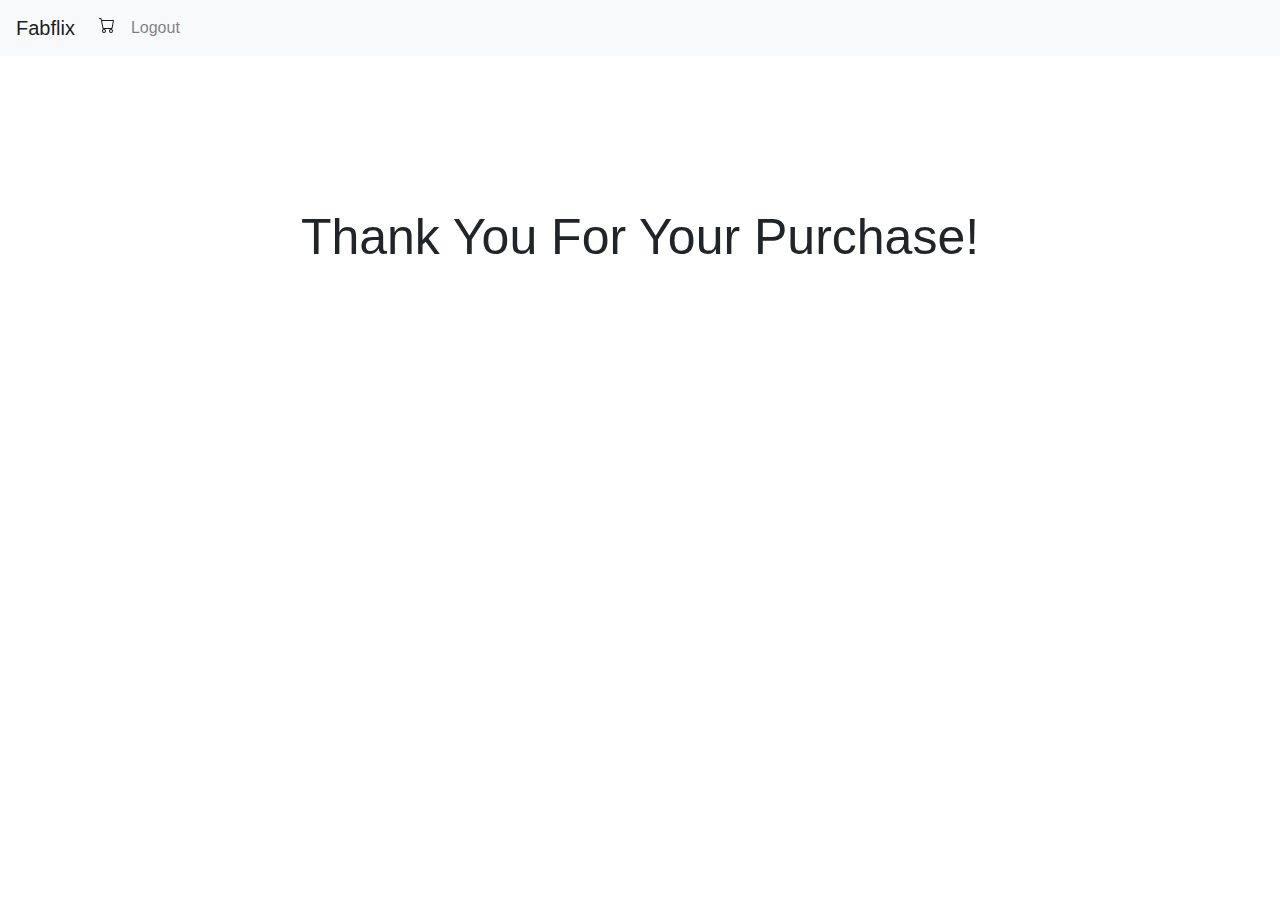
<file: WebContent/confirmation.html>
<!DOCTYPE html>
<html lang="en">
<head>
    <!-- Required meta tags -->
    <meta charset="utf-8">
    <meta name="viewport"
          content="width=device-width, initial-scale=1, shrink-to-fit=no">
    <meta http-equiv="Content-Type" content="text/html; charset=utf-8">

    <!-- Bootstrap CSS -->
    <link rel="stylesheet" href="https://maxcdn.bootstrapcdn.com/bootstrap/4.0.0/css/bootstrap.min.css"
          integrity="sha384-Gn5384xqQ1aoWXA+058RXPxPg6fy4IWvTNh0E263XmFcJlSAwiGgFAW/dAiS6JXm" crossorigin="anonymous">
    <link rel="stylesheet" href="main.css">
    <link rel="stylesheet" href="confirmation.css">
    <title>Payment</title>
</head>
<body>
<nav class="navbar navbar-expand-lg navbar-light bg-light">
    <a class="navbar-brand" href="index.html">Fabflix</a>
    <button class="navbar-toggler" type="button" data-toggle="collapse" data-target="#navbarNavAltMarkup" aria-controls="navbarNavAltMarkup" aria-expanded="false" aria-label="Toggle navigation">
        <span class="navbar-toggler-icon"></span>
    </button>
    <div class="collapse navbar-collapse" id="navbarNavAltMarkup">
        <div class="navbar-nav">
            <a class="nav-item nav-link active" href="shopping-cart.html">
                <svg xmlns="http://www.w3.org/2000/svg" width="16" height="16" fill="currentColor" class="bi bi-cart" viewBox="0 0 16 16">
                    <path d="M0 1.5A.5.5 0 0 1 .5 1H2a.5.5 0 0 1 .485.379L2.89 3H14.5a.5.5 0 0 1 .491.592l-1.5 8A.5.5 0 0 1 13 12H4a.5.5 0 0 1-.491-.408L2.01 3.607 1.61 2H.5a.5.5 0 0 1-.5-.5zM3.102 4l1.313 7h8.17l1.313-7H3.102zM5 12a2 2 0 1 0 0 4 2 2 0 0 0 0-4zm7 0a2 2 0 1 0 0 4 2 2 0 0 0 0-4zm-7 1a1 1 0 1 1 0 2 1 1 0 0 1 0-2zm7 0a1 1 0 1 1 0 2 1 1 0 0 1 0-2z"/>
                </svg>
                <span class="sr-only">(current)</span>
            </a>
            <a class="nav-item nav-link" id="logout-button">Logout</a>
        </div>
    </div>
</nav>
<div>
    <div id="confirmation-message">Thank You For Your Purchase!</div>
</div>
<!-- Load jQuery and Bootstrap JS -->
<script src="https://ajax.googleapis.com/ajax/libs/jquery/3.2.1/jquery.min.js"></script>
<script src="https://cdnjs.cloudflare.com/ajax/libs/popper.js/1.12.9/umd/popper.min.js"></script>
<script src="https://maxcdn.bootstrapcdn.com/bootstrap/4.0.0/js/bootstrap.min.js"></script>

<!-- Load our own JS file -->
<!-- The path is relative to login.html, since these two files are in the same directory -->
<!-- Note the url does not contain a "/" in the beginning, which means the url is relative to current path
     otherwise the url is relative to the root path-->
<script src="confirmation.js"></script>
</body>
</html>
</file>
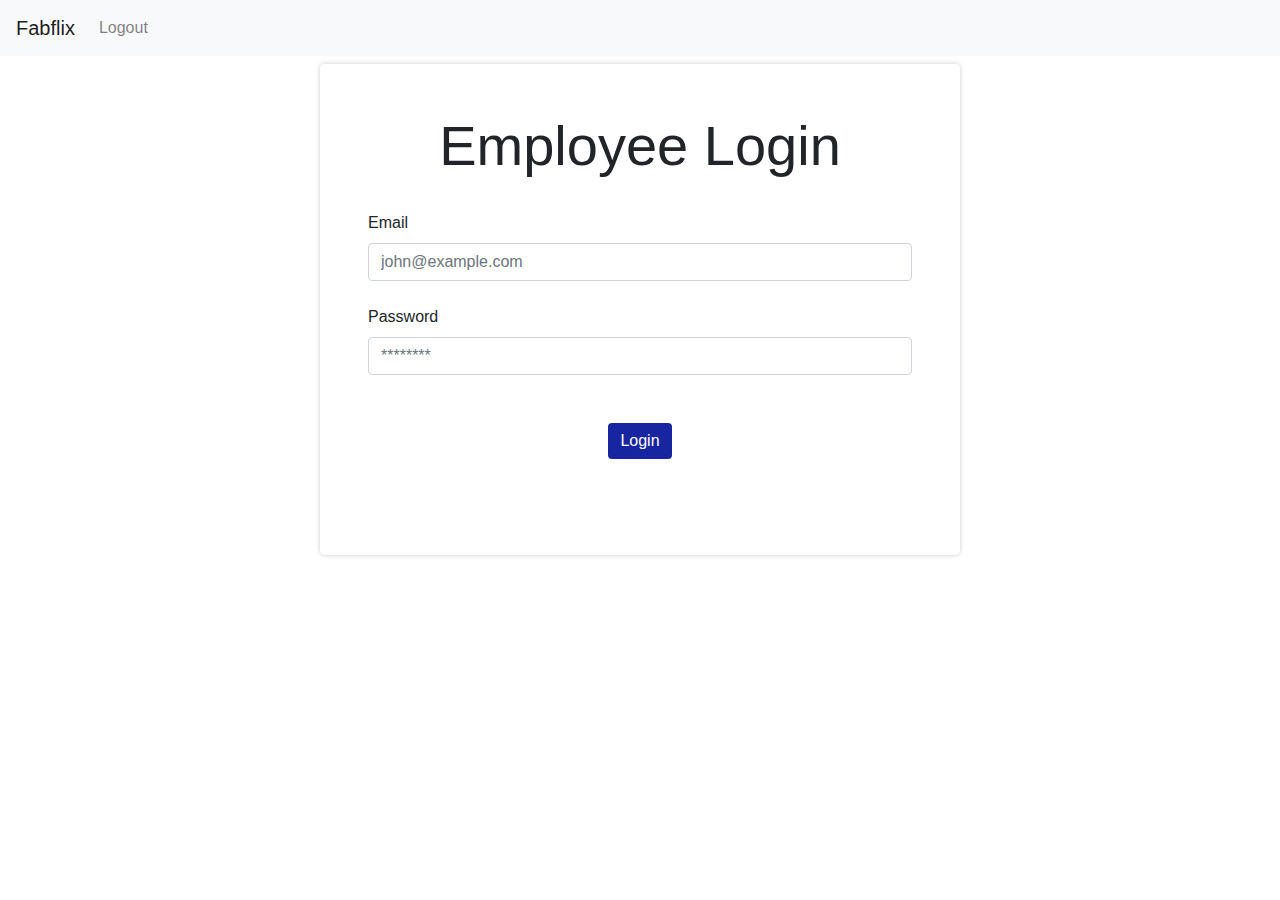
<file: WebContent/dashboard-login.html>
<!DOCTYPE html>
<html lang="en">
<head>
    <meta charset="UTF-8">
    <title>Title</title>
</head>
<body>

<!-- This example is following frontend and backend separation.

This .html performs two steps:
1. Create a html template skeleton, with all the elements defined (some left empty) and named with ids.
2. Load login.js to populate the data into empty elements.
-->

<!doctype html>
<html lang="en">
<head>
    <!-- Required meta tags -->
    <meta charset="utf-8">
    <meta name="viewport"
          content="width=device-width, initial-scale=1, shrink-to-fit=no">
    <meta http-equiv="Content-Type" content="text/html; charset=utf-8">

    <!-- Recaptcha Javascript -->
    <script src="https://www.google.com/recaptcha/api.js" type="text/javascript"></script>

    <!-- Bootstrap CSS -->
    <link rel="stylesheet" href="https://maxcdn.bootstrapcdn.com/bootstrap/4.0.0/css/bootstrap.min.css"
          integrity="sha384-Gn5384xqQ1aoWXA+058RXPxPg6fy4IWvTNh0E263XmFcJlSAwiGgFAW/dAiS6JXm" crossorigin="anonymous">
    <link rel="stylesheet" href="main.css">
    <link rel="stylesheet" href="login.css">
    <title>Login</title>
</head>
<body>
<nav class="navbar navbar-expand-lg navbar-light bg-light">
    <a class="navbar-brand" href="movies.html">Fabflix</a>
    <button class="navbar-toggler" type="button" data-toggle="collapse" data-target="#navbarNavAltMarkup" aria-controls="navbarNavAltMarkup" aria-expanded="false" aria-label="Toggle navigation">
        <span class="navbar-toggler-icon"></span>
    </button>
    <div class="collapse navbar-collapse" id="navbarNavAltMarkup">
        <div class="navbar-nav">
            <a class="nav-item nav-link" id="logout-button">Logout</a>
        </div>
    </div>
</nav>
<div class="login-info">
    <form>
        <h1>Employee Login</h1>
        <br>
        <div>
            <label for="email-input">Email</label>
            <input type="email" name="email" class="form-control" id="email-input" placeholder="john@example.com">
        </div>
        <br>
        <div>
            <label for="password-input">Password</label>
            <input type="password" name="password" class="form-control" id="password-input" placeholder="********">
        </div>
        <br><br>
        <button class="btn btn-primary submit-button" type="submit">Login</button>
    </form>

    <form action="form-recaptcha" method="POST">
        <div class="g-recaptcha" data-sitekey="6Lf7HvccAAAAAD4asntIO_s0VddvuNmTctlisc5r"></div>
    </form>

</div>

<!-- Load jQuery and Bootstrap JS -->
<script src="https://ajax.googleapis.com/ajax/libs/jquery/3.2.1/jquery.min.js"></script>
<script src="https://cdnjs.cloudflare.com/ajax/libs/popper.js/1.12.9/umd/popper.min.js"></script>
<script src="https://maxcdn.bootstrapcdn.com/bootstrap/4.0.0/js/bootstrap.min.js"></script>

<!-- Load our own JS file -->
<!-- The path is relative to login.html, since these two files are in the same directory -->
<!-- Note the url does not contain a "/" in the beginning, which means the url is relative to current path
     otherwise the url is relative to the root path-->
<script src="dashboard-login.js"></script>
</body>


</html>

</body>
</html>
</file>
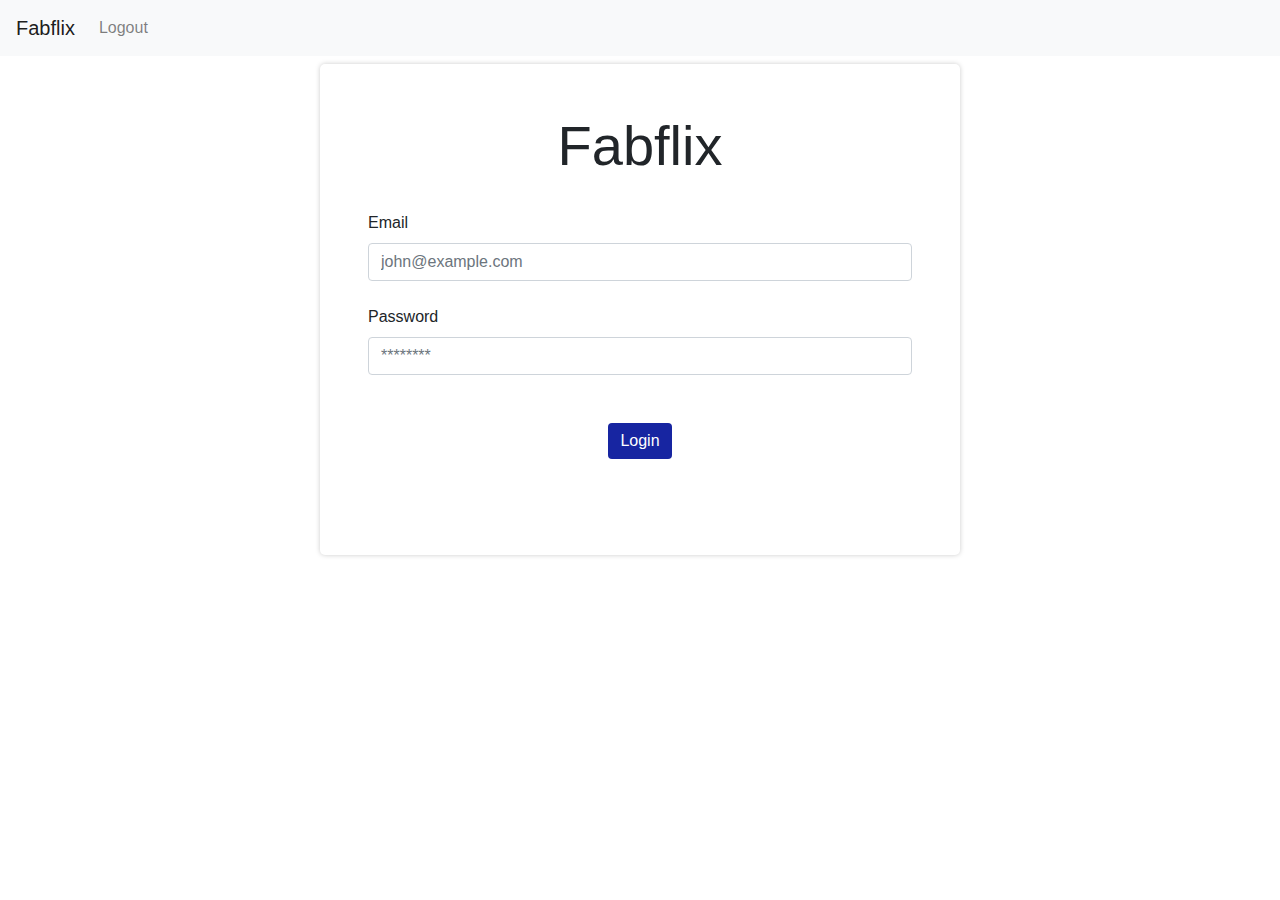
<file: WebContent/login.html>
<!-- This example is following frontend and backend separation.

    This .html performs two steps:
    1. Create a html template skeleton, with all the elements defined (some left empty) and named with ids.
    2. Load login.js to populate the data into empty elements.
    -->

<!doctype html>
<html lang="en">
<head>
    <!-- Required meta tags -->
    <meta charset="utf-8">
    <meta name="viewport"
          content="width=device-width, initial-scale=1, shrink-to-fit=no">
    <meta http-equiv="Content-Type" content="text/html; charset=utf-8">

    <!-- Recaptcha Javascript -->
    <script src="https://www.google.com/recaptcha/api.js" type="text/javascript"></script>

    <!-- Bootstrap CSS -->
    <link rel="stylesheet" href="https://maxcdn.bootstrapcdn.com/bootstrap/4.0.0/css/bootstrap.min.css"
          integrity="sha384-Gn5384xqQ1aoWXA+058RXPxPg6fy4IWvTNh0E263XmFcJlSAwiGgFAW/dAiS6JXm" crossorigin="anonymous">
    <link rel="stylesheet" href="main.css">
    <link rel="stylesheet" href="login.css">
    <title>Login</title>
</head>
<body>
    <nav class="navbar navbar-expand-lg navbar-light bg-light">
        <a class="navbar-brand" href="movies.html">Fabflix</a>
        <button class="navbar-toggler" type="button" data-toggle="collapse" data-target="#navbarNavAltMarkup" aria-controls="navbarNavAltMarkup" aria-expanded="false" aria-label="Toggle navigation">
            <span class="navbar-toggler-icon"></span>
        </button>
        <div class="collapse navbar-collapse" id="navbarNavAltMarkup">
            <div class="navbar-nav">
                <a class="nav-item nav-link" id="logout-button">Logout</a>
            </div>
        </div>
    </nav>
    <div class="login-info">
        <form>
            <h1>Fabflix</h1>
            <br>
            <div>
                <label for="email-input">Email</label>
                <input type="email" name="email" class="form-control" id="email-input" placeholder="john@example.com">
            </div>
            <br>
            <div>
                <label for="password-input">Password</label>
                <input type="password" name="password" class="form-control" id="password-input" placeholder="********">
            </div>
            <br><br>
            <button class="btn btn-primary submit-button" type="submit">Login</button>
        </form>

        <form action="form-recaptcha" method="POST">
            <div class="g-recaptcha" data-sitekey="6Lf7HvccAAAAAD4asntIO_s0VddvuNmTctlisc5r"></div>
        </form>

    </div>

<!-- Load jQuery and Bootstrap JS -->
<script src="https://ajax.googleapis.com/ajax/libs/jquery/3.2.1/jquery.min.js"></script>
<script src="https://cdnjs.cloudflare.com/ajax/libs/popper.js/1.12.9/umd/popper.min.js"></script>
<script src="https://maxcdn.bootstrapcdn.com/bootstrap/4.0.0/js/bootstrap.min.js"></script>

<!-- Load our own JS file -->
<!-- The path is relative to login.html, since these two files are in the same directory -->
<!-- Note the url does not contain a "/" in the beginning, which means the url is relative to current path
     otherwise the url is relative to the root path-->
<script src="login.js"></script>
</body>


</html>
</file>
<file: WebContent/main.css>
@keyframes slide-left {
    from {
        margin: 10% 0%;
        opacity: 0;
    }
    to {
        margin: 10% 20%;
        opacity: 1.0;
    }
}

@keyframes fade-in {
    from {
        opacity: 0;
    }
    to {
        opacity: 1.0;
    }
}

:root {
    --theme-color: #1725A1;
}

.info-container {
    margin: 10% 20%;
    animation-name: slide-left;
    animation-duration: 0.5s;
}

.home-button {
    margin: 10px 0px;
    display: block;
}

.list-container {
    margin: 4em 8em;
}

.list-card {
    padding: 0.5em;
}

.fabflix-title {
    margin: 60px 0em 0.5em 1em;
    animation: fade-in;
    animation-duration: 1s;
}

.main-theme {
    color: var(--theme-color);
}

a:hover {
    color: var(--theme-color);
    text-decoration: underline;
}

.navbar {
    position: fixed;
    top: 0;
    width: 100%;
}

.submit-button {
    display: block;
    margin: 0 auto 1.5em auto;
    background-color: var(--theme-color);
    border: none;
    color: white;
}

#logout-button {
    cursor: pointer;
}
</file>
<file: WebContent/confirmation.css>
#confirmation-message {
    margin-top: 200px;
    text-align: center;
    font-size: 50px;
}
</file>
<file: WebContent/login.css>
.login-info {
    margin: 5% auto 0 auto;
    width: 50%;
    padding: 3em;
    border-radius: 5px;
    box-shadow: 0 0 5px #ccc;
}

h1 {
    text-align: center;
    font-size: 56px;
}

.login-error {
    color: red;
}

.g-recaptcha {
    display: inline-block;
    margin: auto;
}
</file>
